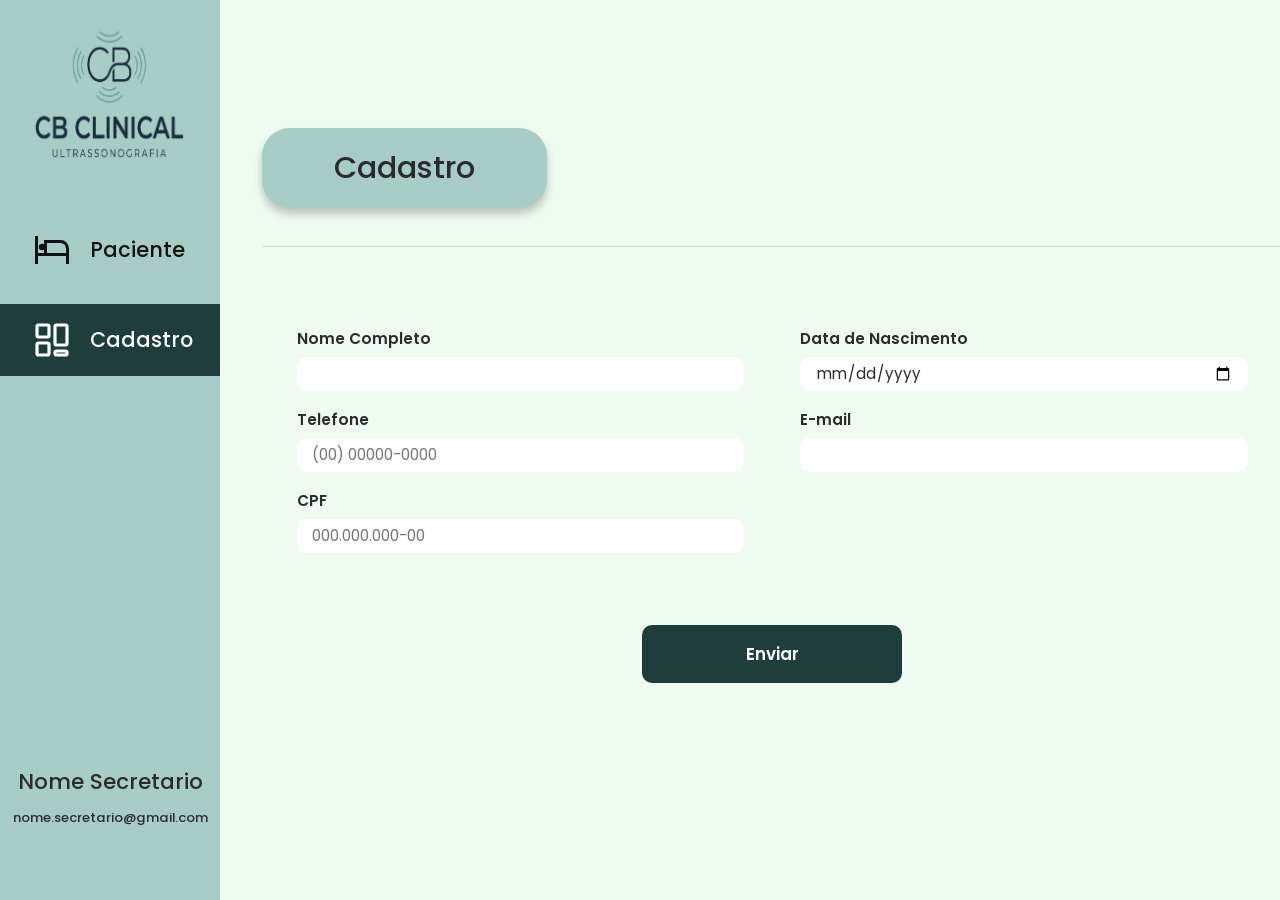
<file: frontend/secretario/index.html>
<!DOCTYPE html>
<html lang="pt-BR">
<head>
  <meta charset="UTF-8" />
  <meta name="viewport" content="width=device-width, initial-scale=1" />
  <title>CB Clinical | Secretário - Cadastro</title>
  <link rel="stylesheet" href="../css/global.css" />
  <link rel="stylesheet" href="../css/sidebar.css" />
</head>
<body>
  <div class="app">
    <aside class="sidebar" id="sidebar" data-perfil="secretario" data-ativo="cadastro"></aside>

    <main class="main">
      <header class="main__header">
        <h1 class="badge">Cadastro</h1>
      </header>

      <form class="form" id="cadastro-form" novalidate>
        <div class="form__grid">
          <div class="form__col">
            <div class="field">
              <label for="nome">Nome Completo</label>
              <input id="nome" name="nome" type="text" autocomplete="name" required />
            </div>
            <div class="field">
              <label for="telefone">Telefone</label>
              <input id="telefone" name="telefone" type="tel" inputmode="numeric" autocomplete="tel" placeholder="(00) 00000-0000" maxlength="15" required />
            </div>
            <div class="field">
              <label for="cpf">CPF</label>
              <input id="cpf" name="cpf" type="text" inputmode="numeric" placeholder="000.000.000-00" maxlength="14" required />
            </div>
          </div>

          <div class="form__col">
            <div class="field">
              <label for="nascimento">Data de Nascimento</label>
              <input id="nascimento" name="nascimento" type="date" required />
            </div>
            <div class="field">
              <label for="email">E-mail</label>
              <input id="email" name="email" type="email" autocomplete="email" required />
            </div>
          </div>
        </div>

        <button type="submit" class="form__submit">Enviar</button>
      </form>
    </main>
  </div>

  <script type="module">
    import { montarSidebar } from "../js/sidebar.js";
    montarSidebar();
  </script>
  <script src="script.js"></script>
</body>
</html>
</file>
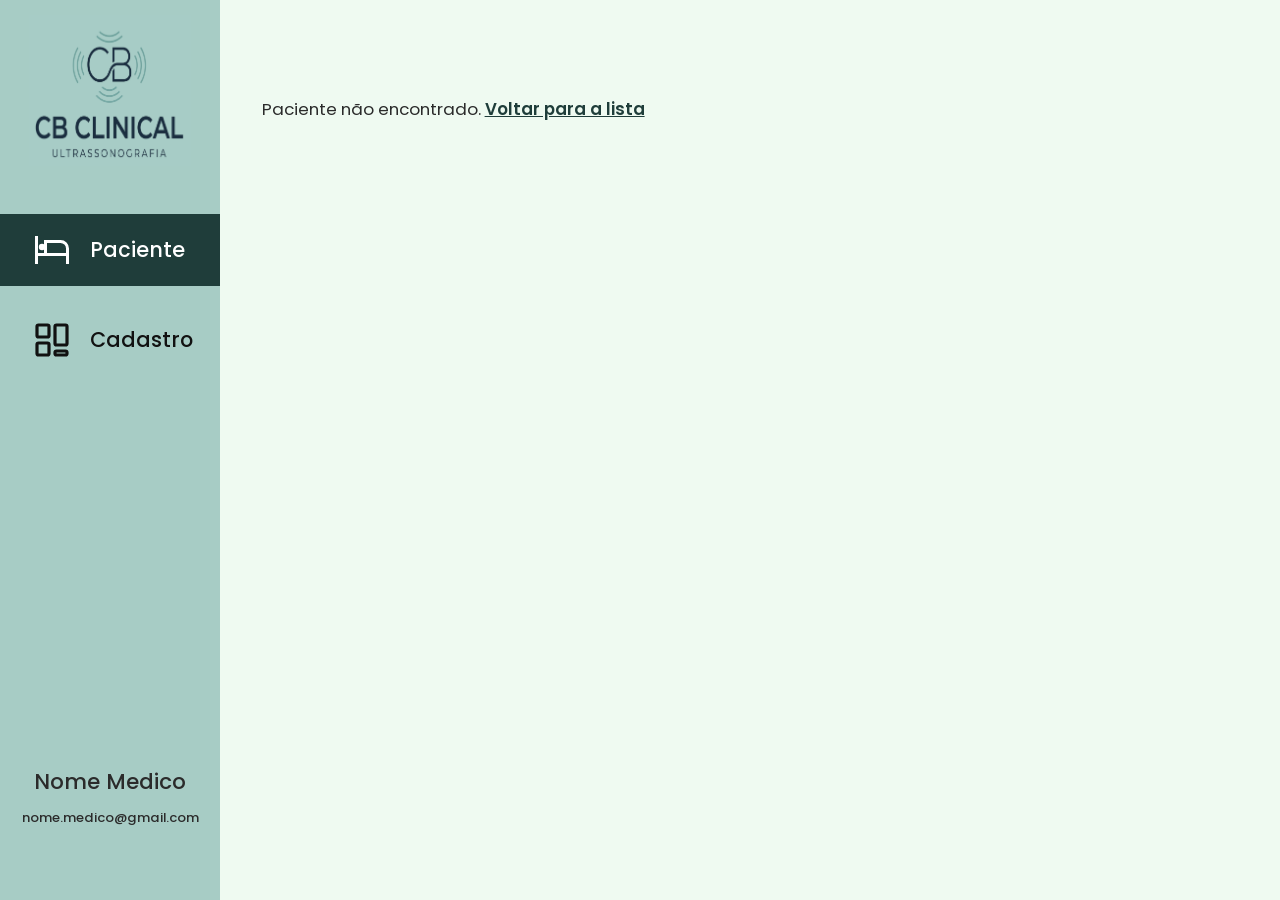
<file: frontend/medico/novo-exame.html>
<!DOCTYPE html>
<html lang="pt-BR">
<head>
  <meta charset="UTF-8" />
  <meta name="viewport" content="width=device-width, initial-scale=1" />
  <title>CB Clinical | Novo exame</title>
  <link rel="stylesheet" href="../css/global.css" />
  <link rel="stylesheet" href="../css/sidebar.css" />
  <link rel="stylesheet" href="../css/novo-exame.css" />
</head>
<body>
  <div class="app">
    <aside class="sidebar" id="sidebar" data-ativo="paciente"></aside>

    <main class="main novo-exame" id="conteudo">
      <header class="novo-exame__topo">
        <p class="badge" id="paciente-nome">Paciente</p>
        <h1 class="novo-exame__titulo">Novo Exame</h1>
      </header>

      <form class="novo-exame__form" id="form-exame" novalidate>
        <!-- 1) Só esta parte aparece no início -->
        <div class="field campo-exame">
          <label for="tipo-exame">Exames</label>
          <select id="tipo-exame" name="tipo_exame" required aria-controls="parte-exame">
            <option value="">Escolha um exame</option>
            <!-- as opções são criadas pelo novo-exame.js -->
          </select>
          <p class="erro" id="erro-tipo" role="alert"></p>
        </div>

        <!-- 2) Aparece depois de escolher o exame -->
        <div id="parte-exame" hidden>
          <div class="field field--obs">
            <label class="rotulo rotulo--centro" for="observacoes">Observações</label>
            <textarea id="observacoes" name="observacoes" rows="8"></textarea>
          </div>

          <div class="field field--arquivos">
            <span class="rotulo">Inserir imagens</span>

            <input type="file" id="arquivos" class="visualmente-oculto" multiple
                   accept="image/jpeg,image/png,application/pdf,video/mp4,video/quicktime,video/webm,.jpg,.jpeg,.png,.pdf,.mp4,.mov,.webm" />
            <label class="dropzone" id="dropzone" for="arquivos">
              <svg viewBox="0 0 40 40" fill="none" stroke="currentColor" stroke-width="2.4" stroke-linecap="round" stroke-linejoin="round" aria-hidden="true">
                <path d="M12 28a7 7 0 0 1-.9-13.9A9 9 0 0 1 28.4 12 7.5 7.5 0 0 1 29 28" />
                <path d="M20 33V20" />
                <path d="M15.5 24.5 20 20l4.5 4.5" />
              </svg>
              <span class="dropzone__textos">
                <strong>Selecione arquivos ou arraste até aqui</strong>
                <small id="ajuda-arquivos"></small>
              </span>
              <span class="dropzone__botao">Selecionar</span>
            </label>

            <p class="erro" id="erro-arquivos" role="alert"></p>
            <ul class="arquivos" id="lista-arquivos"></ul>
          </div>

          <button type="submit" class="form__submit" id="enviar">Enviar informações</button>
          <p class="erro erro--centro" id="erro-envio" role="alert"></p>
        </div>
      </form>

      <!-- Mensagem de sucesso (aparece no lugar do formulário) -->
      <section class="sucesso" id="sucesso" tabindex="-1" hidden>
        <p>Exame enviado com sucesso.</p>
        <div class="sucesso__acoes">
          <a class="primario" id="link-voltar" href="../pacientes/lista.html">Voltar ao paciente</a>
          <a class="secundario" id="link-outro" href="novo-exame.html">Inserir outro exame</a>
        </div>
      </section>
    </main>
  </div>

  <!-- precisa ser module (usa import). Abra pelo Live Server, não com duplo clique. -->
  <script type="module" src="novo-exame.js"></script>
</body>
</html>
</file>
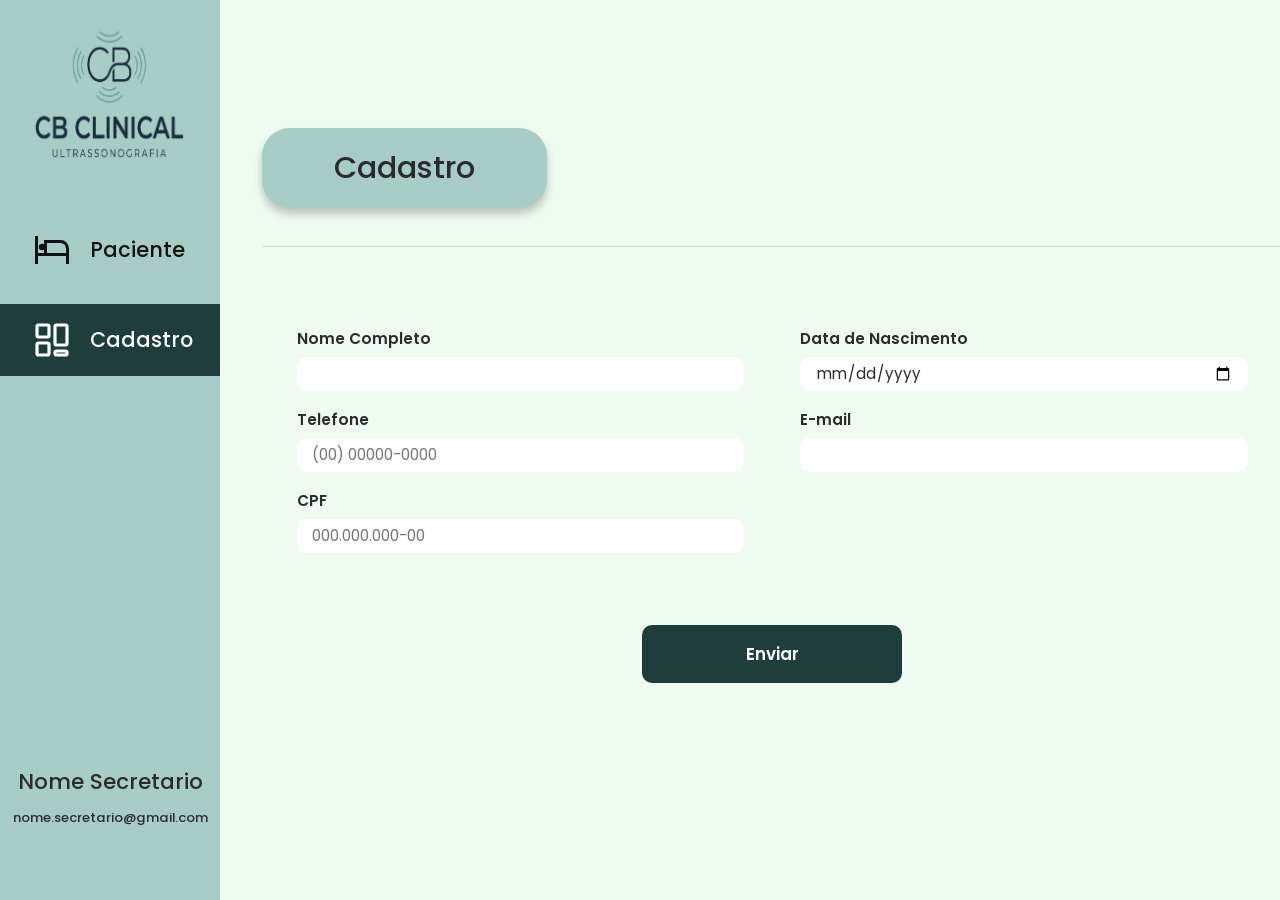
<file: frontend/pacientes/cadastro.html>
<!DOCTYPE html>
<html lang="pt-BR">
<head>
  <meta charset="UTF-8" />
  <meta name="viewport" content="width=device-width, initial-scale=1" />
  <title>CB Clinical | Secretário - Cadastro</title>
  <link rel="stylesheet" href="../css/global.css" />
  <link rel="stylesheet" href="../css/sidebar.css" />
</head>
<body>
  <div class="app">
    <aside class="sidebar" id="sidebar" data-ativo="cadastro"></aside>

    <main class="main">
      <header class="main__header">
        <h1 class="badge">Cadastro</h1>
      </header>

      <form class="form" id="cadastro-form" novalidate>
        <div class="form__grid">
          <div class="form__col">
            <div class="field">
              <label for="nome">Nome Completo</label>
              <input id="nome" name="nome" type="text" autocomplete="name" required />
            </div>
            <div class="field">
              <label for="telefone">Telefone</label>
              <input id="telefone" name="telefone" type="tel" inputmode="numeric" autocomplete="tel" placeholder="(00) 00000-0000" maxlength="15" required />
            </div>
            <div class="field">
              <label for="cpf">CPF</label>
              <input id="cpf" name="cpf" type="text" inputmode="numeric" placeholder="000.000.000-00" maxlength="14" required />
            </div>
          </div>

          <div class="form__col">
            <div class="field">
              <label for="nascimento">Data de Nascimento</label>
              <input id="nascimento" name="nascimento" type="date" required />
            </div>
            <div class="field">
              <label for="email">E-mail</label>
              <input id="email" name="email" type="email" autocomplete="email" required />
            </div>
          </div>
        </div>

        <button type="submit" class="form__submit">Enviar</button>
      </form>
    </main>
  </div>

  <script type="module">
    import { montarSidebar } from "../js/sidebar.js";
    montarSidebar();
  </script>
  <script src="cadastro.js"></script>
</body>
</html>
</file>
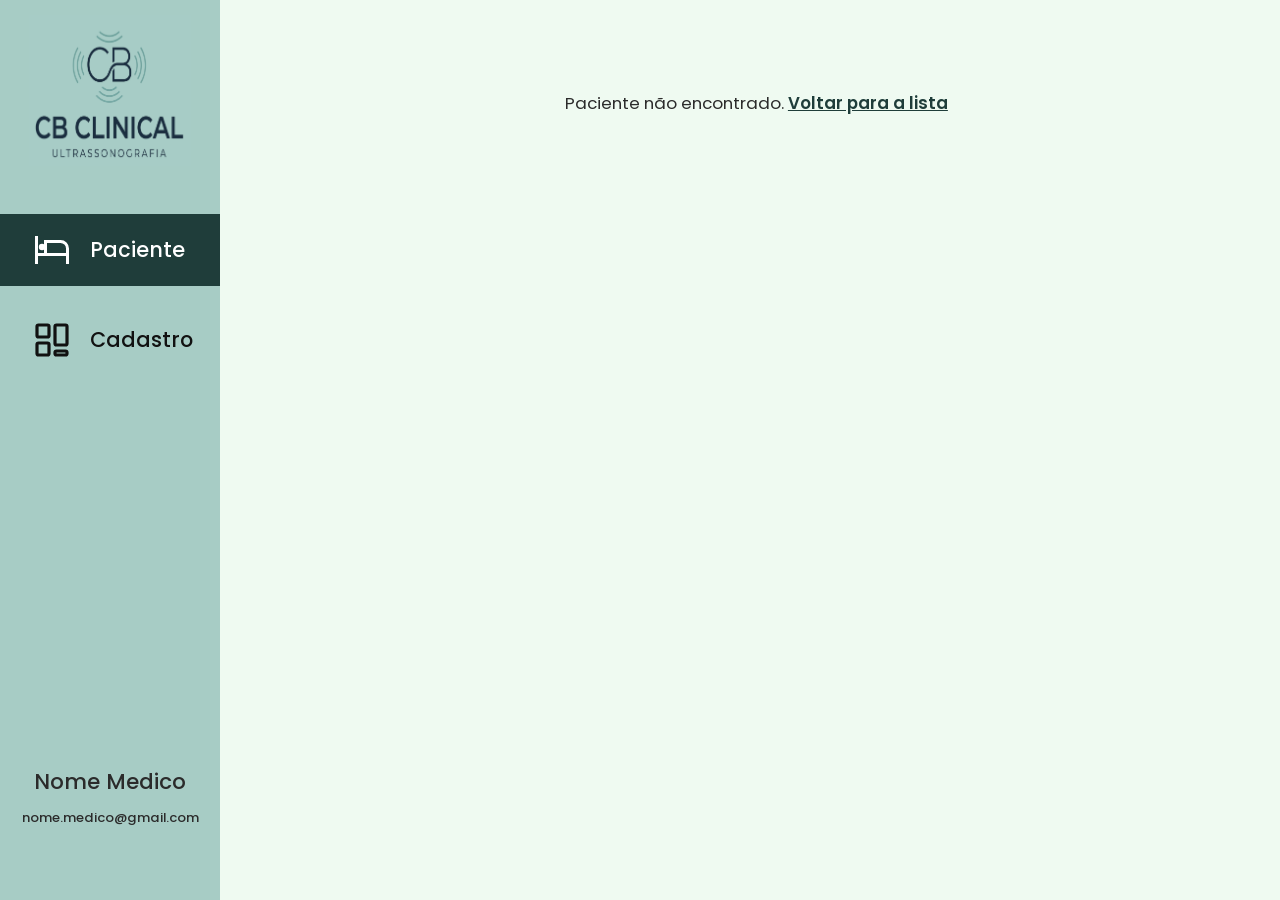
<file: frontend/pacientes/detalhe.html>
<!DOCTYPE html>
<html lang="pt-BR">
<head>
  <meta charset="UTF-8" />
  <meta name="viewport" content="width=device-width, initial-scale=1" />
  <title>CB Clinical | Paciente</title>
  <link rel="stylesheet" href="../css/global.css" />
  <link rel="stylesheet" href="../css/sidebar.css" />
  <link rel="stylesheet" href="../css/secretario_paciente.css" />
  <link rel="stylesheet" href="../css/detalhe.css" />
</head>
<body>
  <div class="app">
    <!-- o perfil vem do login; o menu e o item ativo são montados pelo sidebar.js -->
    <aside class="sidebar" id="sidebar" data-ativo="paciente"></aside>

    <main class="main detalhe" id="detalhe">
      <p class="vazio">Carregando...</p>
    </main>
  </div>

  <!-- precisa ser module (usa import). Abra pelo Live Server, não com duplo clique. -->
  <script type="module" src="detalhe.js"></script>
</body>
</html>
</file>
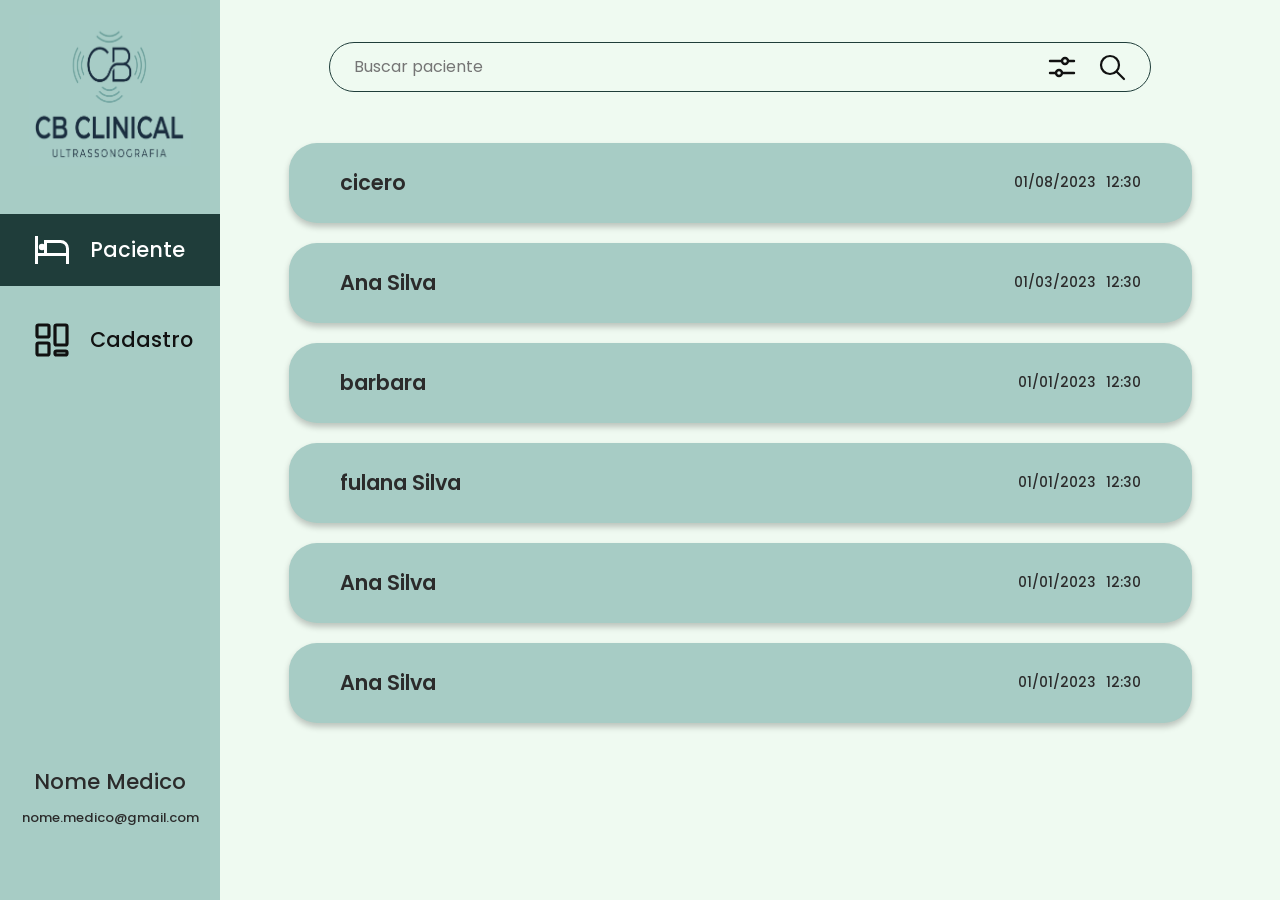
<file: frontend/pacientes/lista.html>
<!DOCTYPE html>
<html lang="pt-BR">
<head>
  <meta charset="UTF-8" />
  <meta name="viewport" content="width=device-width, initial-scale=1" />
  <title>CB Clinical | Pacientes</title>
  <link rel="stylesheet" href="../css/global.css">
  <link rel="stylesheet" href="../css/sidebar.css" />
  <link rel="stylesheet" href="../css/secretario_paciente.css" />
</head>
<body>
  <div class="app">
    <aside class="sidebar" id="sidebar" data-ativo="paciente"></aside>

    <main class="main pacientes">
      <h1 class="sr-only" style="position:absolute;left:-9999px">Pacientes</h1>

      <form class="search" role="search" id="search-form">
        <input type="search" id="search" placeholder="Buscar paciente" aria-label="Buscar paciente" autocomplete="off" />
        <button type="button" class="icon-btn" id="sort-btn" aria-label="Ordenar: mais recentes primeiro" aria-pressed="false" title="Inverter ordem por data">
          <svg viewBox="0 0 32 32" fill="none" stroke="currentColor" stroke-width="2.4" stroke-linecap="round" aria-hidden="true">
            <line x1="4" y1="10" x2="15" y2="10" /><circle cx="19" cy="10" r="3" /><line x1="23" y1="10" x2="28" y2="10" />
            <line x1="4" y1="22" x2="9" y2="22" /><circle cx="13" cy="22" r="3" /><line x1="17" y1="22" x2="28" y2="22" />
          </svg>
        </button>
        <button type="submit" class="icon-btn" aria-label="Buscar">
          <svg viewBox="0 0 32 32" fill="none" stroke="currentColor" stroke-width="2.2" stroke-linecap="round" aria-hidden="true">
            <circle cx="14" cy="14" r="9" /><line x1="21" y1="21" x2="28" y2="28" />
          </svg>
        </button>
      </form>

      <ul class="patient-list" id="patient-list"></ul>
    </main>
  </div>

<script type="module">
    import "../js/perfil-teste.js";   // TEMPORÁRIO: apagar quando o login estiver ligado
    import { montarSidebar } from "../js/sidebar.js";
    montarSidebar();
  </script>
  <script src="lista.js"></script>
</body>
</html>
</file>
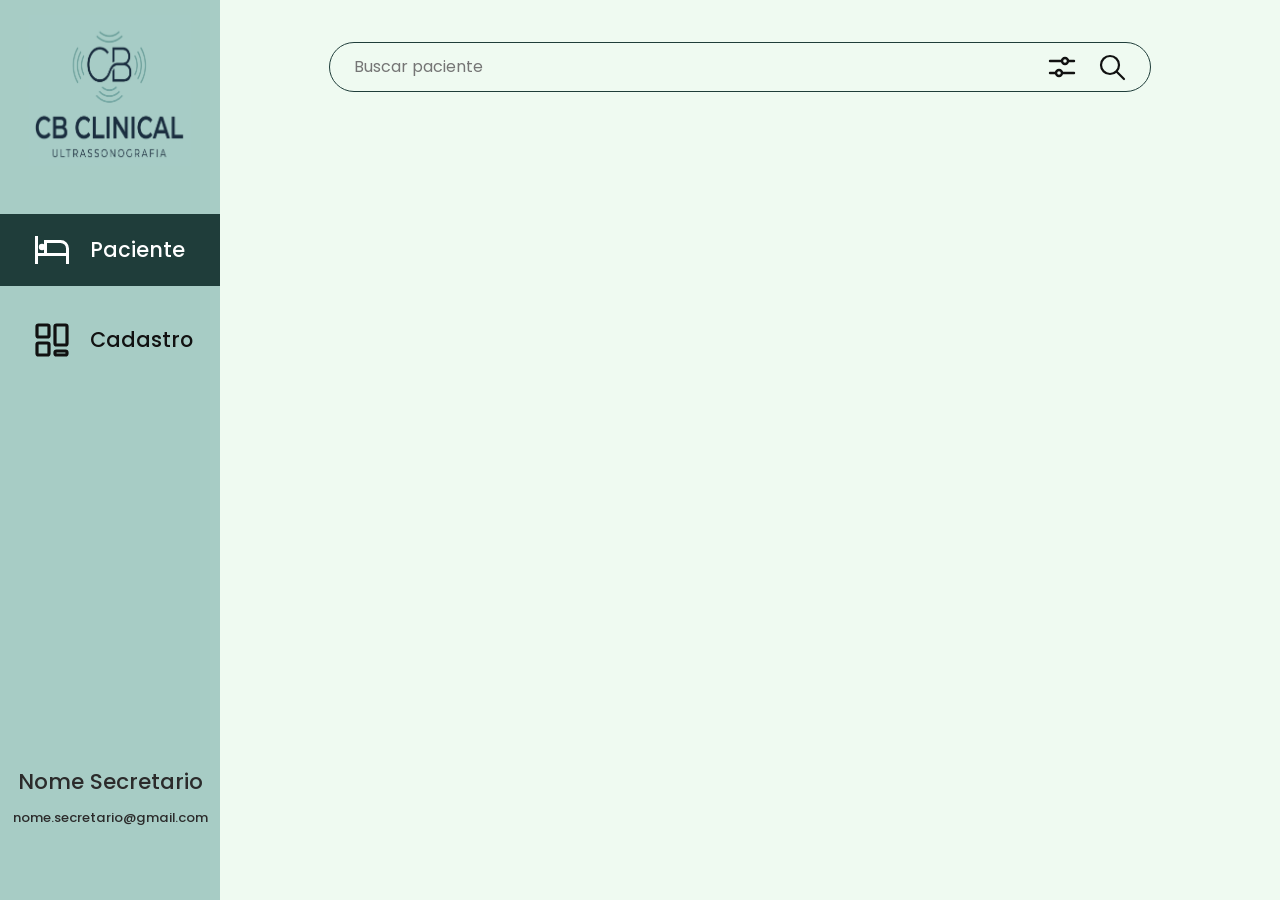
<file: frontend/secretario/paciente.html>
<!DOCTYPE html>
<html lang="pt-BR">
<head>
  <meta charset="UTF-8" />
  <meta name="viewport" content="width=device-width, initial-scale=1" />
  <title>CB Clinical | Secretário - Pacientes</title>
  <link rel="stylesheet" href="../css/global.css">
  <link rel="stylesheet" href="../css/sidebar.css" />
  <link rel="stylesheet" href="../css/secretario_paciente.css" />
</head>
<body>
  <div class="app">
    <aside class="sidebar" id="sidebar" data-perfil="secretario" data-ativo="paciente"></aside>

    <main class="main pacientes">
      <h1 class="sr-only" style="position:absolute;left:-9999px">Pacientes</h1>

      <form class="search" role="search" id="search-form">
        <input type="search" id="search" placeholder="Buscar paciente" aria-label="Buscar paciente" autocomplete="off" />
        <button type="button" class="icon-btn" id="sort-btn" aria-label="Ordenar: mais recentes primeiro" aria-pressed="false" title="Inverter ordem por data">
          <svg viewBox="0 0 32 32" fill="none" stroke="currentColor" stroke-width="2.4" stroke-linecap="round" aria-hidden="true">
            <line x1="4" y1="10" x2="15" y2="10" /><circle cx="19" cy="10" r="3" /><line x1="23" y1="10" x2="28" y2="10" />
            <line x1="4" y1="22" x2="9" y2="22" /><circle cx="13" cy="22" r="3" /><line x1="17" y1="22" x2="28" y2="22" />
          </svg>
        </button>
        <button type="submit" class="icon-btn" aria-label="Buscar">
          <svg viewBox="0 0 32 32" fill="none" stroke="currentColor" stroke-width="2.2" stroke-linecap="round" aria-hidden="true">
            <circle cx="14" cy="14" r="9" /><line x1="21" y1="21" x2="28" y2="28" />
          </svg>
        </button>
      </form>

      <ul class="patient-list" id="patient-list"></ul>
    </main>
  </div>

<script type="module">
    import { montarSidebar } from "../js/sidebar.js";
    montarSidebar();
  </script>
  <script src="script.js"></script>
</body>
</body>
</html>
</file>
<file: frontend/css/global.css>
@import url("https://fonts.googleapis.com/css2?family=Poppins:wght@400;500;600&display=swap");

:root {
  --bg: #effaf1;
  --side: #a7ccc5;
  --dark: #1f3d3a;
  --ink: #2b2b2b;
  --line: #d3ddd8;
}

* { box-sizing: border-box; margin: 0; padding: 0; }

body {
  background: var(--bg);
  color: var(--ink);
  font-family: "Poppins", system-ui, sans-serif;
}

.app {
  position: relative;
  display: grid;
  grid-template-columns: clamp(220px, 15.5vw, 300px) 1fr;
  min-height: 100vh;
  overflow: hidden;
}


/* ---------- Conteúdo ---------- */
.main { padding: 8rem 0 4rem 2.6rem; }

.main__header {
  border-bottom: 1px solid var(--line);
  padding-bottom: 2.4rem;
}

.badge {
  display: inline-flex;
  align-items: center;
  justify-content: center;
  min-width: 285px;
  height: 80px;
  background: var(--side);
  border-radius: 28px;
  box-shadow: 0 6px 8px rgba(0, 0, 0, 0.22);
  font-size: 1.9rem;
  font-weight: 500;
}

.form {
  margin: 5rem 2rem 0 2.2rem;
}

.form__grid {
  display: grid;
  grid-template-columns: 1fr 1fr;
  column-gap: 3.5rem;
  align-items: start;
}

.form__col { display: flex; flex-direction: column; gap: 1.1rem; }

.field label {
  display: block;
  font-size: 0.95rem;
  font-weight: 600;
  margin-bottom: 0.4rem;
}

.field input {
  width: 100%;
  height: 34px;
  background: #fff;
  border: 1px solid transparent;
  border-radius: 10px;
  padding: 0 0.9rem;
  font: inherit;
  font-size: 0.95rem;
  color: var(--ink);
}

.field input:focus-visible {
  outline: 3px solid var(--dark);
  outline-offset: 1px;
}

.form__submit {
  display: block;
  width: 260px;
  height: 58px;
  margin: 4.5rem auto 0;
  background: var(--dark);
  color: #fff;
  border: 0;
  border-radius: 10px;
  font: inherit;
  font-size: 1.05rem;
  font-weight: 600;
  cursor: pointer;
  transition: background 0.2s;
}

.form__submit:hover { background: #17302d; }
.form__submit:focus-visible { outline: 3px solid var(--dark); outline-offset: 3px; }

/* ---------- Responsivo ---------- */
@media (max-width: 860px) {
  .app { grid-template-columns: 1fr; }
  .sidebar { padding-top: 1.5rem; }
  .sidebar__logo { width: 160px; margin-bottom: 1.5rem; }
  .nav { flex-direction: row; gap: 0; }
  .nav__item { flex: 1; height: 56px; padding: 0 1rem; font-size: 1.05rem; justify-content: center; }
  .nav__item svg { width: 28px; height: 28px; }
  .sidebar__user { display: none; }
  .main { padding: 2rem 1.25rem 5rem; }
  .badge { min-width: 0; width: 100%; height: 64px; font-size: 1.5rem; }
  .form { margin: 2.5rem 0 0; }
  .form__grid { grid-template-columns: 1fr; row-gap: 1.1rem; }
  .form__submit { width: 100%; margin-top: 2.5rem; }
}
</file>
<file: frontend/css/sidebar.css>
.sidebar {
  background: var(--side);
  display: flex;
  flex-direction: column;
  padding-top: 15px;
}

.sidebar__logo {
  display: block;
  width: 74%;
  height: auto;
  margin: 0 auto 3rem;
}

.nav { display: flex; flex-direction: column; gap: 1.1rem; }

.nav__item {
  display: flex;
  align-items: center;
  gap: 1.1rem;
  height: 72px;
  padding: 0 2rem;
  color: #111;
  text-decoration: none;
  font-size: 1.3rem;
  font-weight: 500;
}

.nav__item svg { width: 40px; height: 40px; flex: none; }

.nav__item:hover { background: rgba(31, 61, 58, 0.12); }

.nav__item--active,
.nav__item--active:hover {
  background: var(--dark);
  color: #fff;
}

.nav__item:focus-visible { outline: 3px solid var(--dark); outline-offset: -3px; }
.nav__item--active:focus-visible { outline-color: #fff; }

.sidebar__user {
  margin-top: auto;
  padding: 0 0.5rem 4.5rem;
  text-align: center;
}

.sidebar__name { font-size: 1.35rem; font-weight: 500; margin-bottom: 0.6rem; }
.sidebar__email { font-size: 0.82rem; font-weight: 500; overflow-wrap: anywhere; }
</file>
<file: frontend/css/novo-exame.css>
/* ---------- Novo exame (médico) ----------
   Usa .badge, .field e .form__submit do global.css. */

[hidden] { display: none !important; }

.novo-exame { padding: 3rem 0 4rem 2.6rem; min-width: 0; }

/* ----- topo: nome do paciente + título ----- */
.novo-exame__titulo {
  margin-top: 2.2rem;
  padding-bottom: 1.3rem;
  border-bottom: 1px solid var(--line);
  font-size: 1.6rem;
  font-weight: 600;
}

.novo-exame__form { max-width: 880px; margin: 2.4rem 2.6rem 0 0.6rem; }

/* ----- campos ----- */
.campo-exame { max-width: 540px; }

.field select,
.field textarea {
  width: 100%;
  background: #fff;
  border: 1px solid var(--line);
  color: var(--ink);
  font: inherit;
  font-size: 0.95rem;
}

.field select {
  height: 48px;
  padding: 0 2.6rem 0 0.9rem;
  border-radius: 8px;
  appearance: none;
  background-image: url("data:image/svg+xml,%3Csvg xmlns='http://www.w3.org/2000/svg' viewBox='0 0 16 16' fill='none' stroke='%231f3d3a' stroke-width='2' stroke-linecap='round' stroke-linejoin='round'%3E%3Cpath d='m3 6 5 5 5-5'/%3E%3C/svg%3E");
  background-repeat: no-repeat;
  background-position: right 0.9rem center;
  background-size: 14px;
  cursor: pointer;
}

.field textarea {
  min-height: 16rem;
  width: 70rem;
  padding: 0.9rem 1rem;
  border-radius: 10px;
  resize: vertical;
}

.field select:focus-visible,
.field textarea:focus-visible { outline: 3px solid var(--dark); outline-offset: 1px; }

.field--obs { 
    margin-top: 2.2rem;}
.field--arquivos { margin-top: 2.2rem; }

.rotulo {
  display: block;
  margin-bottom: 0.5rem;
  font-size: 0.82rem;
  font-weight: 600;
  letter-spacing: 0.02em;
  text-transform: capitalize;
}
.rotulo--centro { text-align: center; }

/* ----- área de envio de arquivos ----- */
.field .visualmente-oculto {
  position: absolute;
  width: 1px;
  height: 1px;
  margin: -1px;
  padding: 0;
  overflow: hidden;
  clip: rect(0 0 0 0);
  white-space: nowrap;
  border: 0;
}

.field .dropzone {
  display: flex;
  align-items: center;
  margin: 5% 0 0 17%;
  font-size: inherit;
  font-weight: inherit;
  gap: 1rem;
  max-width: 540px;
  padding: 1rem 1.25rem;
  background: #fff;
  border: 2px dashed #b4c4be;
  border-radius: 12px;
  cursor: pointer;
  transition: border-color 0.15s, background 0.15s;
}

.field .dropzone:hover,
.field .dropzone--ativa { border-color: var(--dark); background: #f6fbf8; }

.field .visualmente-oculto:focus-visible + .dropzone { outline: 3px solid var(--dark); outline-offset: 3px; }

.dropzone svg { width: 38px; height: 38px; flex: none; color: var(--dark); }

.dropzone__textos { display: flex; flex-direction: column; gap: 0.2rem; flex: 1; min-width: 0; }
.dropzone__textos strong { font-size: 0.9rem; font-weight: 600; }
.dropzone__textos small { font-size: 0.75rem; line-height: 1.4; color: #55625e; }

.dropzone__botao {
  flex: none;
  padding: 0.45rem 1rem;
  border: 1.5px solid var(--dark);
  border-radius: 6px;
  font-size: 0.75rem;
  font-weight: 600;
  color: var(--dark);
}

.arquivos {
  list-style: none;
  display: flex;
  flex-direction: column;
  gap: 0.5rem;
  max-width: 540px;
  margin-top: 0.9rem;
}

.arquivos li {
  display: flex;
  align-items: center;
  gap: 0.75rem;
  padding: 0.55rem 0.9rem;
  background: #fff;
  border-radius: 10px;
  font-size: 0.9rem;
}

.arquivos__nome { flex: 1; min-width: 0; overflow-wrap: anywhere; font-weight: 500; }
.arquivos__tamanho { flex: none; font-size: 0.8rem; color: #55625e; white-space: nowrap; }

.arquivos button {
  flex: none;
  padding: 0.25rem 0.4rem;
  background: none;
  border: 0;
  border-radius: 4px;
  color: var(--dark);
  font: inherit;
  font-size: 0.8rem;
  font-weight: 600;
  text-decoration: underline;
  cursor: pointer;
}
.arquivos button:focus-visible { outline: 3px solid var(--dark); }

/* ----- botão enviar e mensagens ----- */
.novo-exame .form__submit { margin-top: 2.6rem; }
.novo-exame .form__submit:disabled { opacity: 0.6; cursor: progress; }

.erro { margin-top: 0.4rem; font-size: 0.85rem; font-weight: 500; color: #9b1c1c; }
.erro:empty { display: none; }
.erro__linha { display: block; }
.erro--centro { text-align: center; margin-top: 1rem; }

.aviso { margin-top: 3rem; font-size: 1.05rem; }
.aviso a { color: var(--dark); font-weight: 600; }

/* ----- sucesso ----- */
.sucesso {
  max-width: 540px;
  margin: 2.6rem 0 0 0.6rem;
  padding: 1.75rem 2rem;
  background: var(--side);
  border-radius: 20px;
  box-shadow: 0 4px 6px rgba(0, 0, 0, 0.22);
}
.sucesso:focus { outline: none; }
.sucesso p { margin-bottom: 1.25rem; font-size: 1.15rem; font-weight: 600; }
.sucesso__acoes { display: flex; flex-wrap: wrap; gap: 0.75rem; }
.sucesso a {
  display: inline-flex;
  align-items: center;
  height: 48px;
  padding: 0 1.5rem;
  border-radius: 999px;
  font-weight: 600;
  text-decoration: none;
}
.sucesso .primario { background: var(--dark); color: #fff; }
.sucesso .primario:hover { background: #17302d; }
.sucesso .secundario { border: 1.5px solid var(--dark); color: var(--dark); }
.sucesso .secundario:hover { background: rgba(31, 61, 58, 0.1); }
.sucesso a:focus-visible { outline: 3px solid var(--dark); outline-offset: 3px; }

/* ---------- Responsivo ---------- */
@media (max-width: 860px) {
  .novo-exame { padding: 1.5rem 1.25rem 5rem; }
  .novo-exame__titulo { margin-top: 1.5rem; }
  .novo-exame__form { margin: 1.75rem 0 0; }
  .dropzone { flex-wrap: wrap; }
  .sucesso { margin-left: 0; }
}
</file>
<file: frontend/css/secretario_paciente.css>
/* ---------- Lista de pacientes ---------- */
.pacientes { padding: 2.6rem 5.5rem 5rem 4.3rem; }

.search {
  display: flex;
  align-items: center;
  gap: 0.5rem;
  width: 91%;
  height: 50px;
  margin: 0 auto 3.2rem;
  padding: 0 1.1rem 0 1.5rem;
  border: 1px solid var(--dark);
  border-radius: 999px;
}

.search:focus-within { outline: 3px solid var(--dark); outline-offset: 2px; }

.search input {
  flex: 1;
  min-width: 0;
  height: 100%;
  background: transparent;
  border: 0;
  outline: 0;
  font: inherit;
  font-size: 1rem;
  color: var(--ink);
}

.icon-btn {
  display: grid;
  place-items: center;
  width: 42px;
  height: 42px;
  background: none;
  border: 0;
  border-radius: 50%;
  color: #111;
  cursor: pointer;
}

.icon-btn svg { width: 32px; height: 32px; }
.icon-btn:hover { background: rgba(31, 61, 58, 0.1); }
.icon-btn[aria-pressed="true"] { background: rgba(31, 61, 58, 0.18); }
.icon-btn:focus-visible { outline: 3px solid var(--dark); }

.patient-list {
  list-style: none;
  display: flex;
  flex-direction: column;
  gap: 1.25rem;
}

.patient {
  display: flex;
  align-items: center;
  justify-content: space-between;
  gap: 1rem;
  min-height: 80px;
  padding: 0 3.2rem;
  background: var(--side);
  border-radius: 28px;
  box-shadow: 0 4px 6px rgba(0, 0, 0, 0.22);
  color: var(--ink);
  text-decoration: none;
  transition: transform 0.15s, box-shadow 0.15s;
}

.patient:hover { transform: translateY(-2px); box-shadow: 0 7px 10px rgba(0, 0, 0, 0.25); }
.patient:focus-visible { outline: 3px solid var(--dark); outline-offset: 3px; }

.patient__name { font-size: 1.3rem; font-weight: 600; }
.patient__when { font-size: 0.85rem; font-weight: 500; display: flex; gap: 0.6rem; white-space: nowrap; }

.empty { text-align: center; font-size: 1.05rem; padding: 2rem 0; }

/* ---------- Responsivo ---------- */
@media (max-width: 860px) {
  .pacientes { padding: 1.5rem 1.25rem 5rem; }
  .search { width: 100%; margin-bottom: 1.75rem; }
  .patient { padding: 1rem 1.5rem; flex-direction: column; align-items: flex-start; gap: 0.25rem; border-radius: 22px; }
  .nav__item--active, .nav__item--active:hover { border-radius: 0; }
}
</file>
<file: frontend/css/detalhe.css>
/* ---------- Detalhe do paciente ----------
   Usa .search e .icon-btn de secretario_paciente.css
   (carregue este arquivo DEPOIS dele). */

.detalhe { padding: 2.6rem 5.5rem 5rem 6.3rem; min-width: 0; } /* min-width: 0 deixa a tabela rolar por dentro, sem esticar a página */
/* sem barra de busca (secretário), o conteúdo começa mais abaixo, como no Figma */
.detalhe--sem-busca { padding-top: 8rem; }

.detalhe .search { width: 100%; margin: 0 0 3.2rem; }

/* ----- cabeçalho com os dados do paciente ----- */
.detalhe__nome {
  font-size: 1.75rem;
  font-weight: 600;
  line-height: 1.2;
  margin-bottom: 0.7rem;
}

.detalhe__info {
  list-style: none;
  font-size: 1rem;
  font-weight: 600;
  line-height: 2;
}

/* Idade e CPF na mesma linha, separados */
.detalhe__linha { display: flex; flex-wrap: wrap; gap: 0 4rem; }

/* ----- botão "Inserir Novo Exame" ----- */
.detalhe__acoes {
  display: flex;
  justify-content: flex-end;
  margin-top: 0.6rem;
}

.btn-pilula {
  display: inline-flex;
  align-items: center;
  justify-content: center;
  height: 56px;
  padding: 0 1.9rem;
  background: var(--dark);
  color: #fff;
  border-radius: 999px;
  font-size: 1.1rem;
  font-weight: 600;
  text-decoration: none;
  transition: background 0.2s;
}

.btn-pilula:hover { background: #17302d; }
.btn-pilula:focus-visible { outline: 3px solid var(--dark); outline-offset: 3px; }

/* ----- tabela de exames ----- */
.exames {
  max-width: 960px;
  margin: 5% 0 0 17%;
  padding: 1.9rem 1.5rem 2.4rem;
  background: var(--side);
  border-radius: 28px;
  box-shadow: 0 4px 6px rgba(0, 0, 0, 0.22);
  overflow-x: auto;
}

.exames table { width: 100%; min-width: 520px; border-collapse: collapse; }

.exames th {
  padding: 0.5rem 0.75rem 1.15rem;
  font-size: 1.35rem;
  font-weight: 600;
  text-align: center;
  border-bottom: 1.5px solid #111;
}

.exames td {
  padding: 1.3rem 0.75rem;
  font-size: 1.05rem;
  font-weight: 500;
  text-align: center;
}

/* a primeira coluna (Data) fica alinhada à esquerda */
.exames th:first-child,
.exames td:first-child { text-align: left; padding-left: 1.7rem; }

.exames time + time { margin-left: 0.8rem; }

.exames__vazio { padding: 2.2rem 0.75rem; }

.laudo {
  color: var(--ink);
  font-weight: 600;
  text-decoration: none;
}

.laudo:hover { text-decoration: underline; }
.laudo:focus-visible { outline: 3px solid var(--dark); outline-offset: 3px; border-radius: 4px; }
.laudo--pendente { font-weight: 500; opacity: 0.6; }

.vazio { text-align: center; font-size: 1.05rem; padding: 3rem 0; }
.vazio a { color: var(--dark); font-weight: 600; }

/* ---------- Responsivo ---------- */
@media (max-width: 860px) {
  .detalhe { padding: 1.5rem 1.25rem 5rem; }
  .detalhe--sem-busca { padding-top: 2rem; }
  .detalhe .search { margin-bottom: 1.75rem; }
  .detalhe__linha { gap: 0 2rem; }
  .detalhe__acoes { justify-content: stretch; }
  .btn-pilula { width: 100%; }
  .exames { margin-left: 0; padding: 1.25rem 0.5rem 1.5rem; border-radius: 22px; }
  .exames th { font-size: 1.05rem; }
  .exames td { font-size: 0.95rem; }
}
</file>
